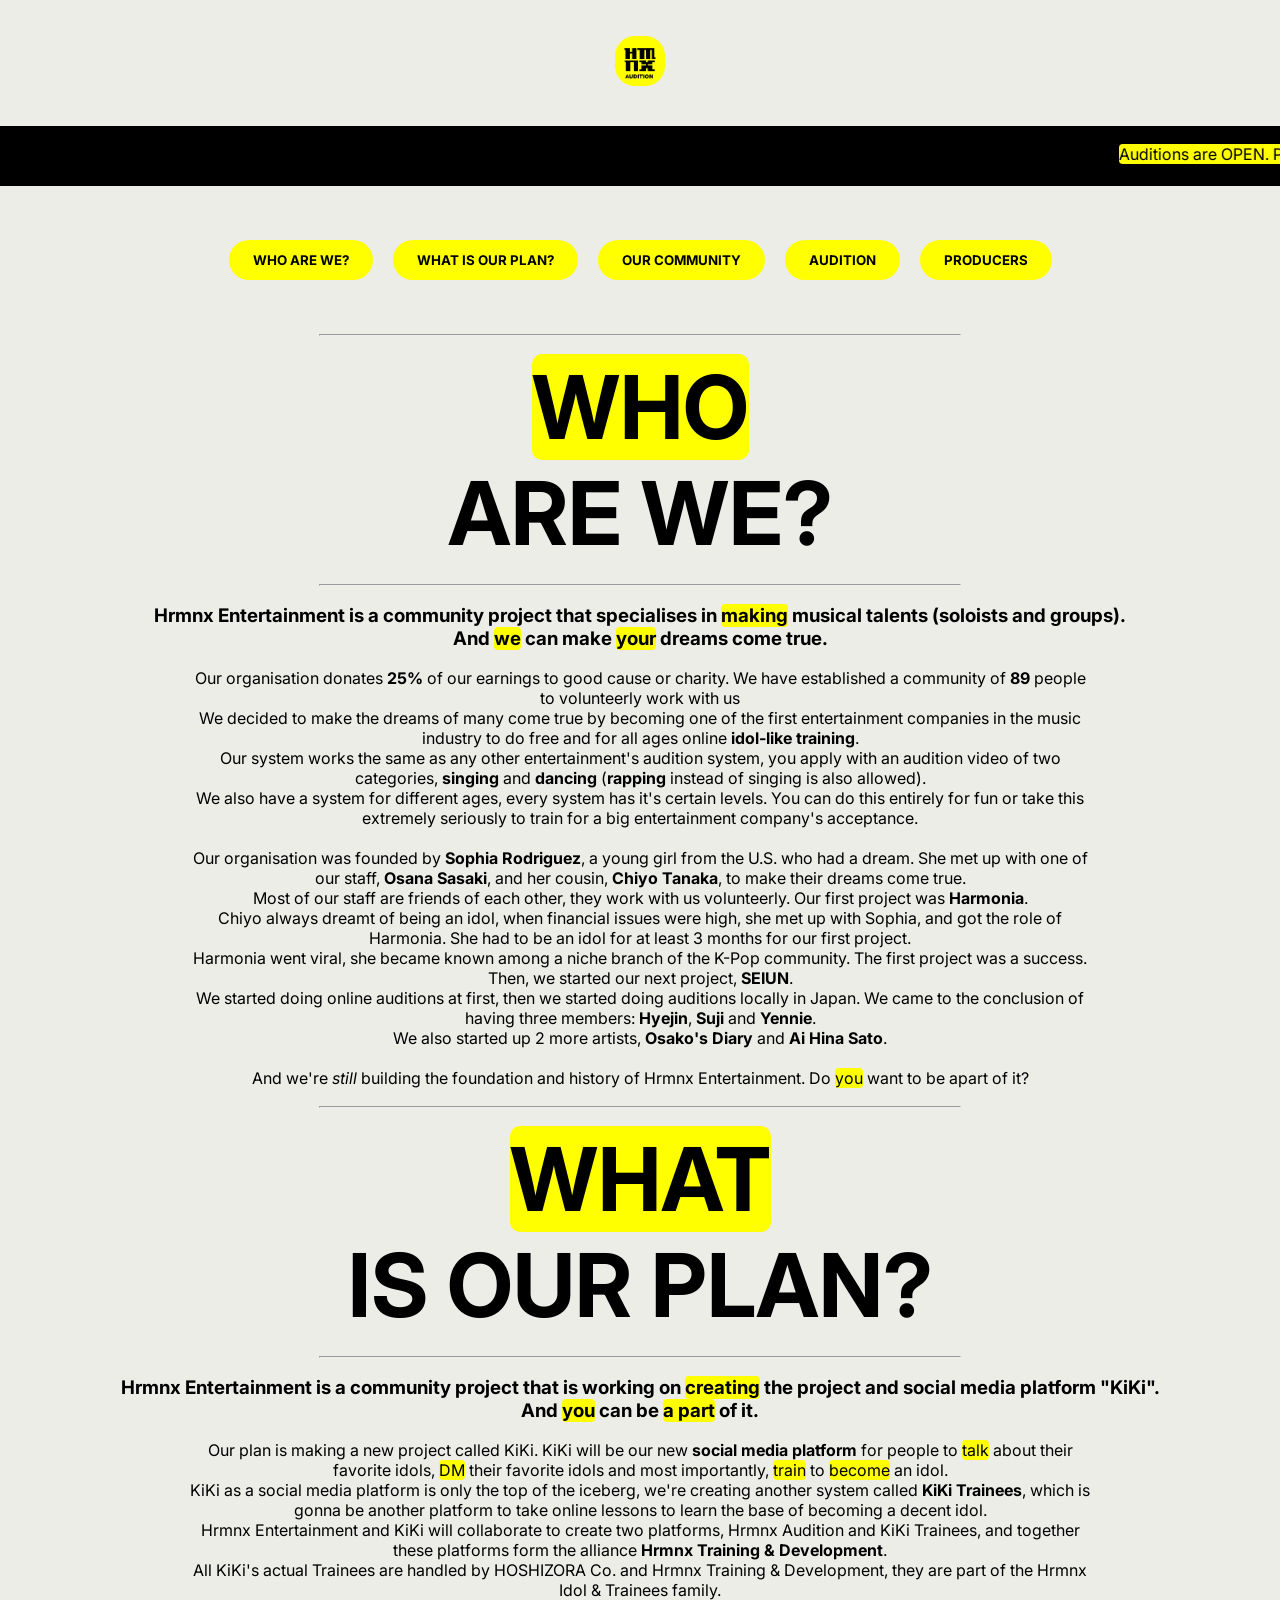
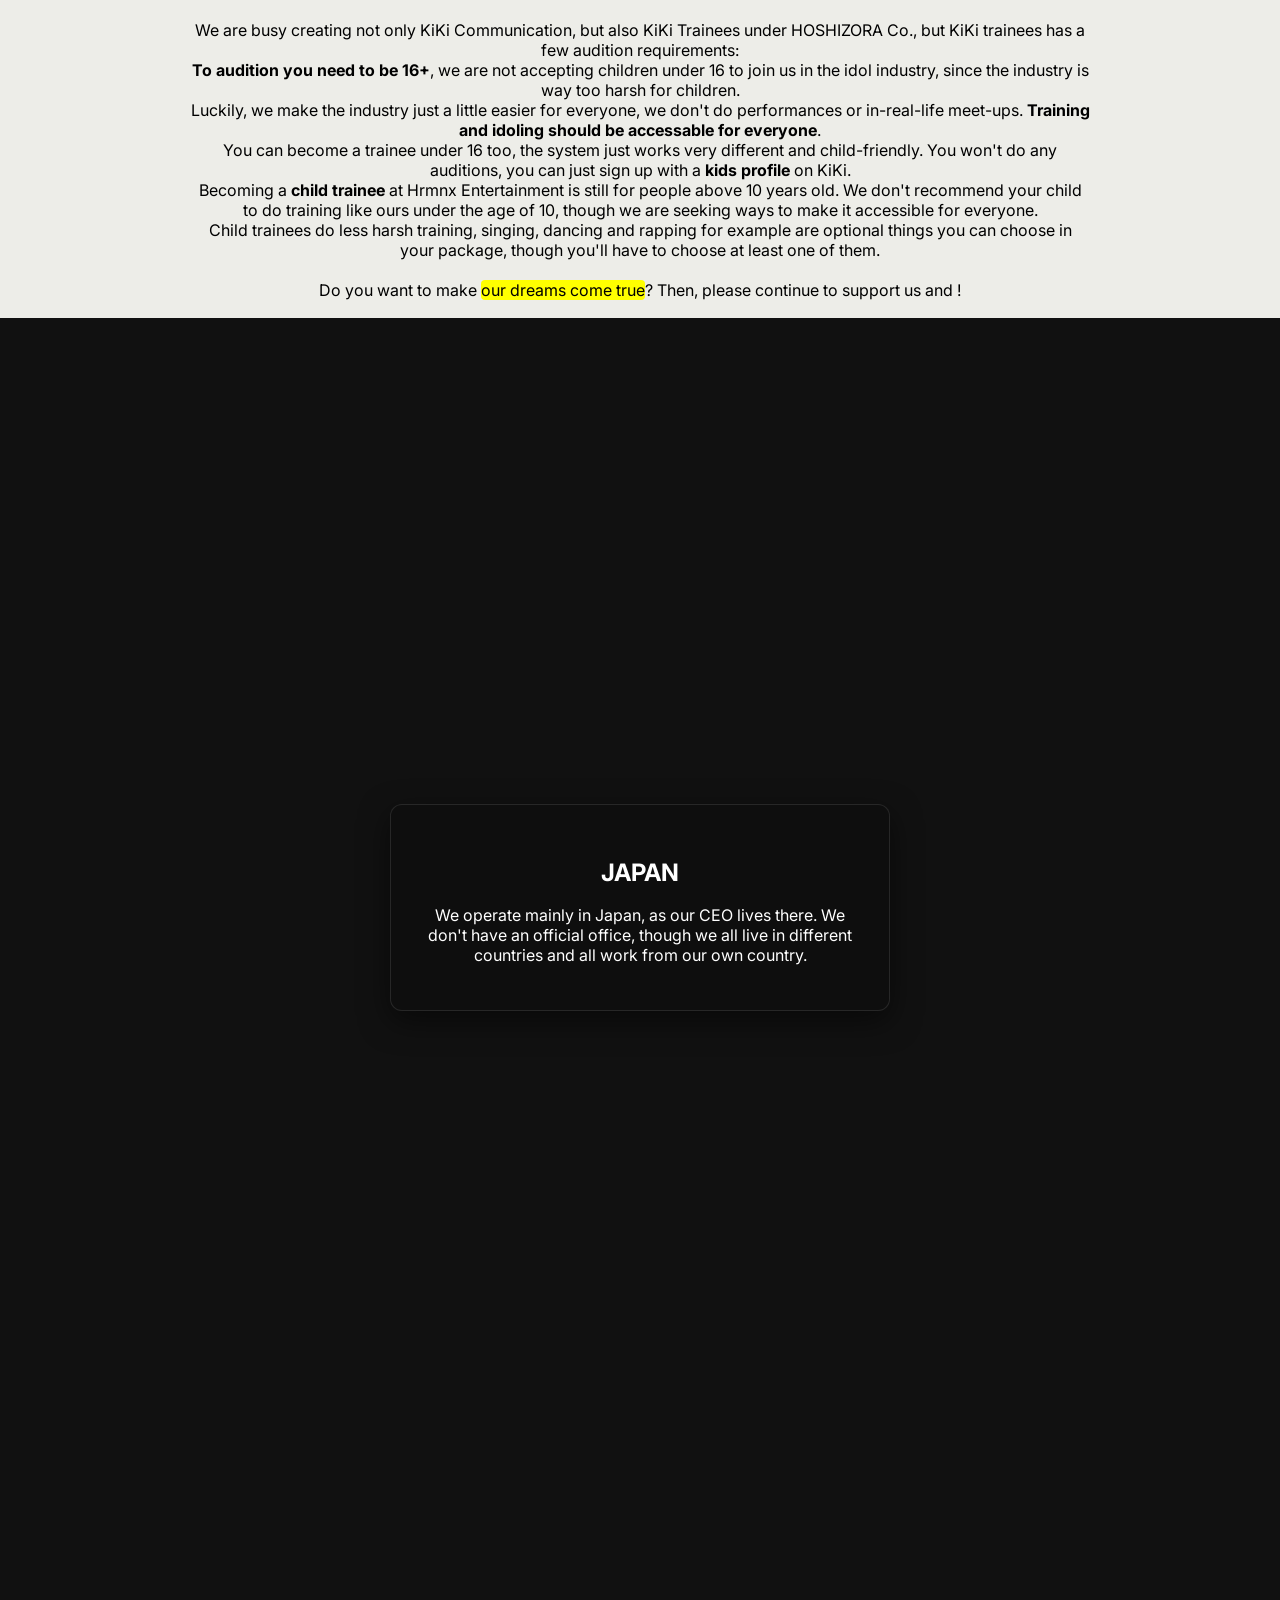
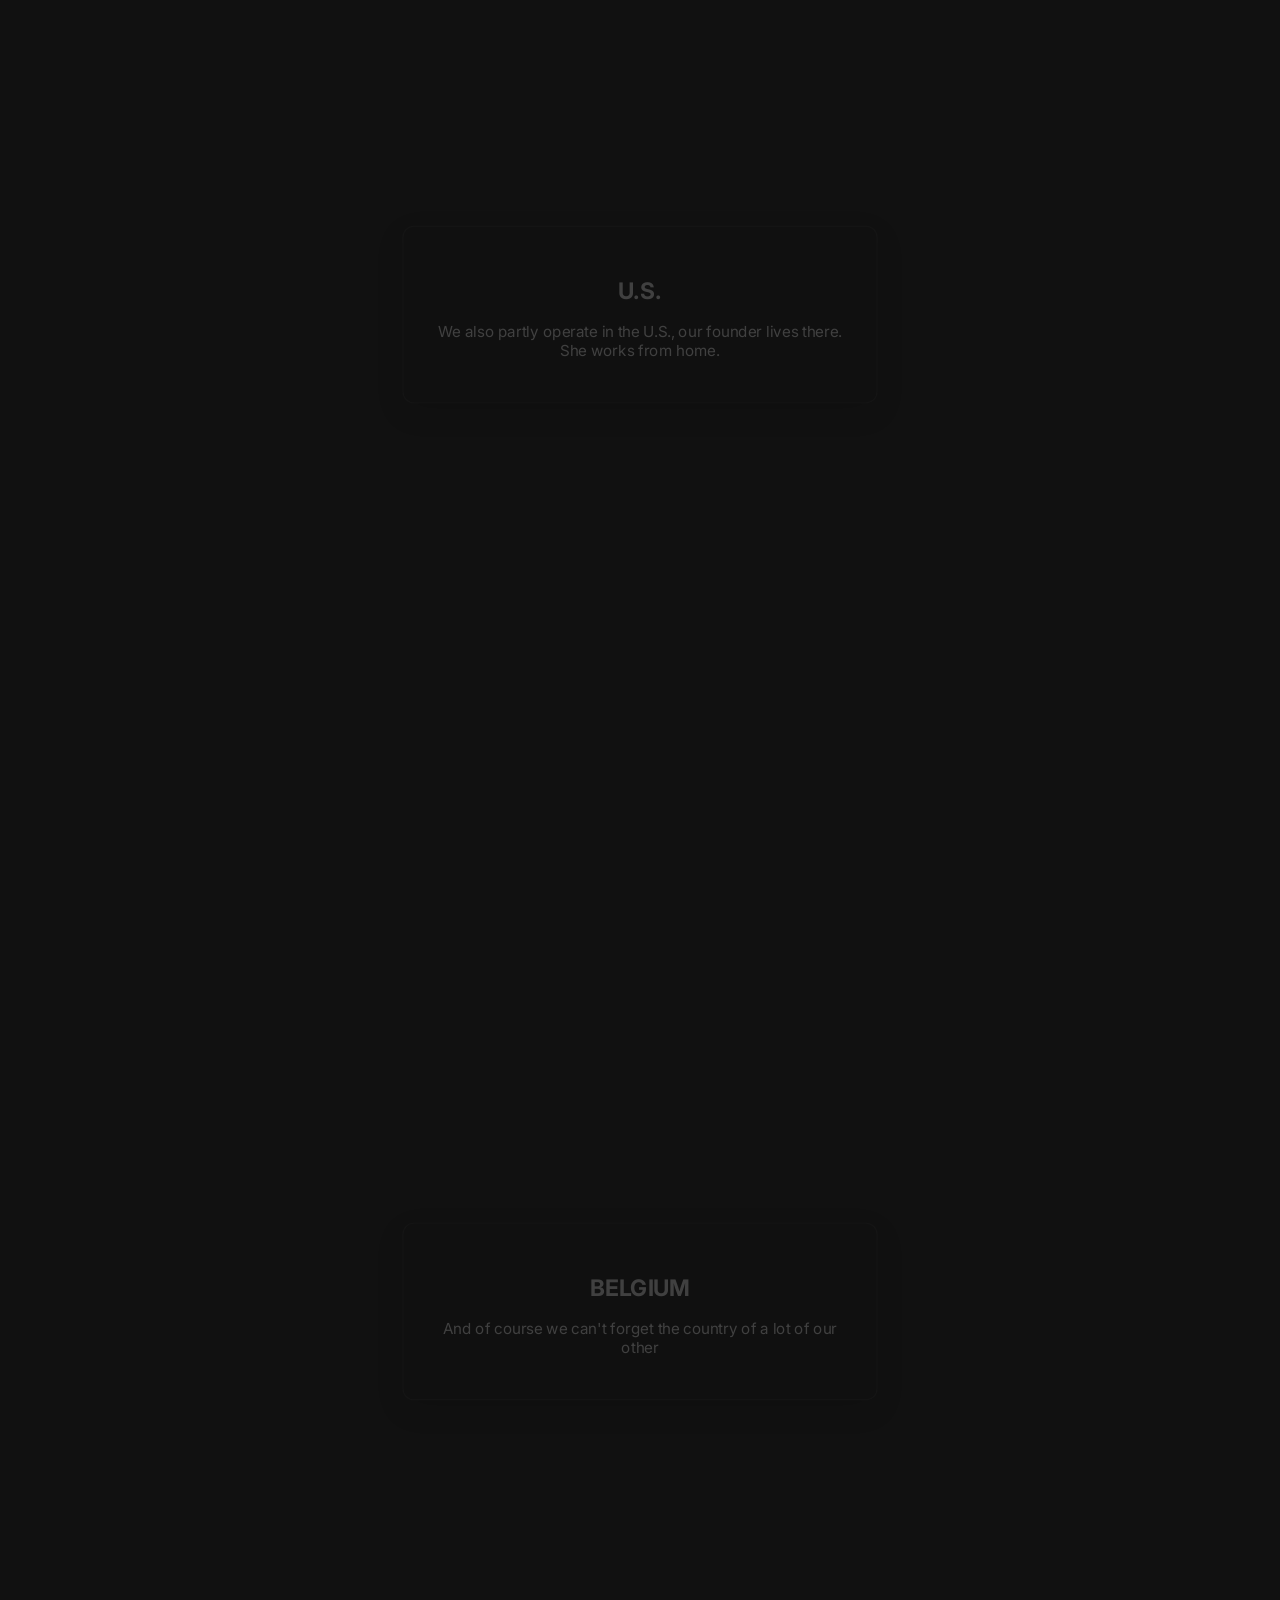
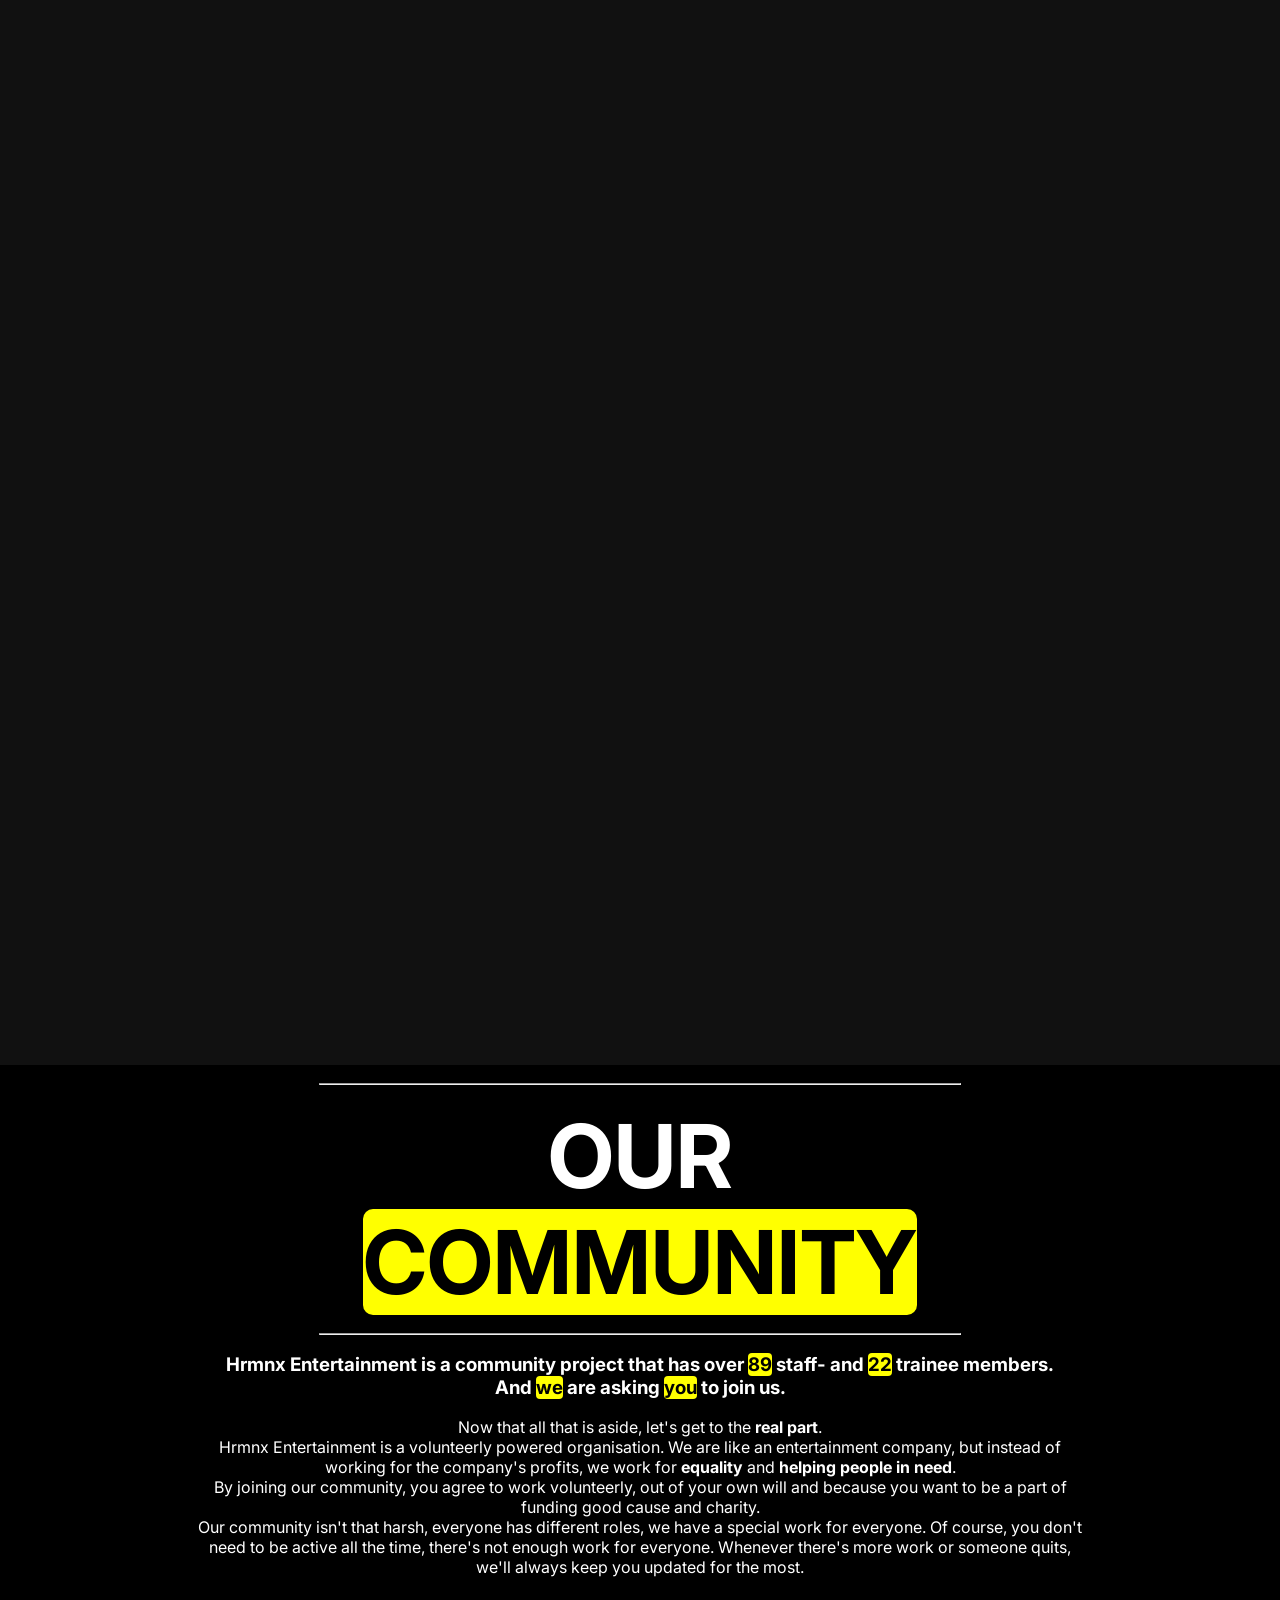
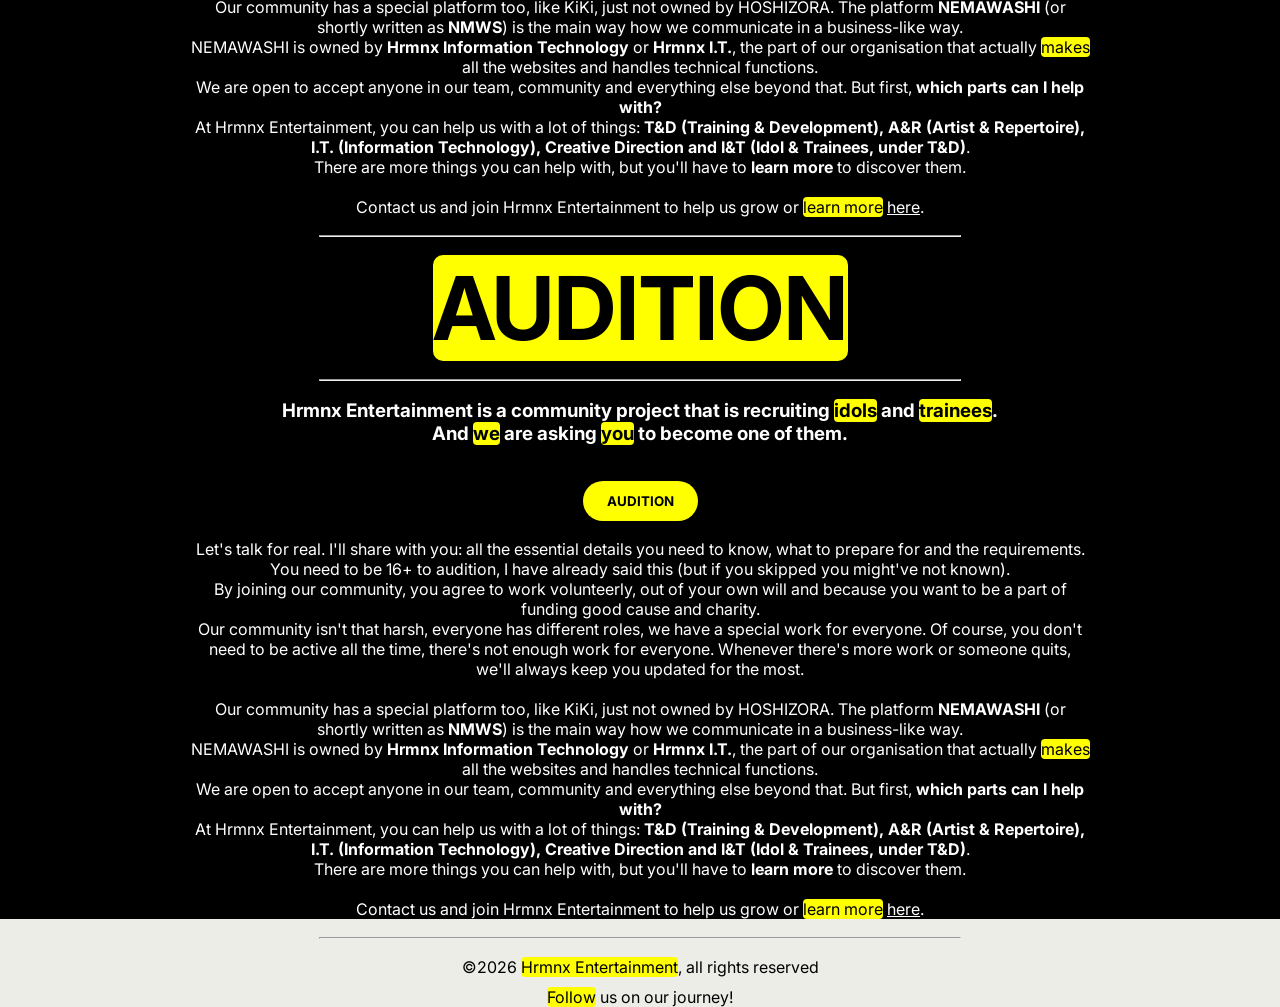
<file: index.html>
<!DOCTYPE html>
<html lang="en" style>
  <head>
    <meta charset="utf-8">
    <meta name="viewport" content="width=device-width, initial-scale=1">
    <title>Audition - Hrmnx Entertainment</title>
    <meta name="description" content="Audition at Hrmnx Entertainment and be the next superstar.">
    <meta property="og:title" content="Hrmnx Audition">
    <meta property="og:description" content="Audition at Hrmnx Entertainment, become the next superstar.">
    <meta property="og:site_name" content="Hrmnx Audition">
    <meta property="og:image" content="/images/public/main/ogimage.png">
    <meta name="twitter:card" content="summary_large_image">
    <meta name="twitter:title" content="Hrmnx Audition">
    <meta name="twitter:description" content="Audition at Hrmnx Entertainment, become the next superstar.">
    <meta name="twitter:image" content="/images/public/main/ogimage.png">
    <link rel="icon" href="https://yumeworldyamicode.github.io/Hrmnx-Audition/images/public/favicon/favicon_audition.ico">
    <link rel="preconnect" href="https://fonts.googleapis.com">
    <link rel="preconnect" href="https://fonts.gstatic.com" crossorigin>
    <link href="https://fonts.googleapis.com/css2?family=Inter:ital,opsz,wght@0,14..32,100..900;1,14..32,100..900&display=swap" rel="stylesheet">
    <link rel="stylesheet" href="https://cloudflare.com">
    <link rel="stylesheet" href="style.css">
    <link href="https://api.mapbox.com/mapbox-gl-js/v3.30.0/mapbox-gl.css" rel="stylesheet">
    <script src="https://api.mapbox.com/mapbox-gl-js/v3.30.0/mapbox-gl.js"></script>
    <style>
        html, body {
            margin: 0;
            padding: 0;
            height: 100%; 
        }

        body {
            background-color: #edede8;
            font-family: "Inter", sans-serif;
            
            align-items: center;  
            text-align: center;    
        }
    </style>
    <style>
      .profile-card {
            background: #1a1a1a;
            color: #ffffff;
            padding: 15px;
            border-radius: 10px;
            border: 1px solid rgba(255, 255, 255, 0.15);
            max-width: 220px;
            box-shadow: 0 8px 24px rgba(0, 0, 0, 0.6);
        }

        .profile-card h3 {
            margin: 0 0 6px 0;
            font-size: 16px;
            font-weight: 600;
            color: #FFFF00;
        }

        .profile-card p {
            margin: 0;
            font-size: 12px;
            line-height: 1.5;
            color: #cccccc;
        }
      
        .mapboxgl-popup-content {
            background: transparent !important; 
            box-shadow: none !important;
            padding: 0 !important;
        }

        .mapboxgl-popup-anchor-bottom .mapboxgl-popup-tip {
            border-top-color: #1a1a1a !important;
        }

.fade-in-wrapper {
    animation: markerFadeIn 0.6s cubic-bezier(0.25, 1, 0.5, 1) forwards;
}

@keyframes markerFadeIn {
    from {
        opacity: 0;
        transform: translateY(15px);
    }
    to {
        opacity: 1;
        transform: translateY(0);
    }
}

      #storytelling-section {
          position: relative; 
          width: 100%;
          background-color: #111;
      }
      
      #map-container {
          position: -webkit-sticky;
          position: sticky;
          top: 0;
          width: 100%;
          height: 100vh;
          z-index: 1;
      }

      #map {
          width: 100%;
          height: 100%;
      }
      
      #story {
          position: relative;
          z-index: 2;
          width: 100%;
          max-width: 500px;
          margin: -100vh auto 0 auto; 
          padding-top: 50vh;
          padding-bottom: 50vh;
          box-sizing: border-box;
      }
      
      .chapter {
          background: rgba(15, 15, 15, 0.85); 
          color: #ffffff; 
          padding: 35px 30px;
          margin-bottom: 90vh;
          border-radius: 12px;
          border: 1px solid rgba(255, 255, 255, 0.1);
          box-shadow: 0 10px 30px rgba(0, 0, 0, 0.5);
          opacity: 0.2;
          transform: scale(0.95);
          transition: opacity 0.5s ease, transform 0.5s ease;
      }

      .chapter.active {
          opacity: 1;
          transform: scale(1);
      }
    </style>
  </head>
  <body style data-hrmnx-app="audition" data-hrmnx-version="1.0.0">
    <header class="header_au">
      <div class="header_container_au">
        <div class="header_logo_au">
          <a href="/">
            <img alt="AUDITION" width="50" style="color:transparent" src="https://yumeworldyamicode.github.io/Hrmnx-Audition/images/public/main/logo_au.png">
          </a>
        </div>
        <div class="header_announcement_marquee">
          <marquee behavior="scroll" direction="left"><mark>Auditions are OPEN. Producer contest is CLOSED</mark> · We are using this domain temporarily until we finish our set-up and buy a new domain for this section of Hrmnx Entertainment seperately. &nbsp;&nbsp;·&nbsp;&nbsp;<mark>Auditions are OPEN. Producer contest is CLOSED</mark> · We are using this domain temporarily until we finish our set-up and buy a new domain for this section of Hrmnx Entertainment seperately. &nbsp;&nbsp;·&nbsp;&nbsp;<mark>Auditions are OPEN. Producer contest is CLOSED</mark> · We are using this domain temporarily until we finish our set-up and buy a new domain for this section of Hrmnx Entertainment seperately. &nbsp;&nbsp;·&nbsp;&nbsp;<mark>Auditions are OPEN. Producer contest is CLOSED</mark> · We are using this domain temporarily until we finish our set-up and buy a new domain for this section of Hrmnx Entertainment seperately.</marquee>
        </div>
        <nav class="header_nav_desktop_au">
          <ul class="header_nav_list">
            <li>
              <button class="nav_item_11" onclick="document.getElementById('who_section').scrollIntoView({ behavior: 'smooth' })">WHO ARE WE?</button>
            </li>
            <li>
              <button class="nav_item_12" onclick="document.getElementById('what_section').scrollIntoView({ behavior: 'smooth' })">WHAT IS OUR PLAN?</button>
            </li>
            <li>
              <button class="nav_item_13" onclick="document.getElementById('community_section').scrollIntoView({ behavior: 'smooth' })">OUR COMMUNITY</button>
            </li>
            <li>
              <button class="nav_item_14" onclick="document.getElementById('audition_section').scrollIntoView({ behavior: 'smooth' })">AUDITION</button>
            </li>
            <li>
              <button class="nav_item_11" onclick="document.getElementById('producers_section').scrollIntoView({ behavior: 'smooth' })">PRODUCERS</button>
            </li>
          </ul>
        </nav>
      </div> 
    </header>
    <hr>
    <div id="who_section" class="about_section">
      <h2 class="about_section_12">
        <mark>WHO</mark>
        <br>
        ARE WE?
      </h2>
      <hr>
      <h3 class="about_section_13">
        Hrmnx Entertainment is a community project that specialises in <mark>making</mark> musical talents (soloists and groups).
        <br>
        And <mark>we</mark> can make <mark>your</mark> dreams come true.
      </h3>
      <p class="narrow-text">Our organisation donates <b>25%</b> of our earnings to good cause or charity. We have established a community of <b>89</b> people to volunteerly work with us</p>
      <p class="narrow-text">We decided to make the dreams of many come true by becoming one of the first entertainment companies in the music industry to do free and for all ages online <b>idol-like training</b>.</p>
      <p class="narrow-text">Our system works the same as any other entertainment's audition system, you apply with an audition video of two categories, <b>singing</b> and <b>dancing</b> (<b>rapping</b> instead of singing is also allowed).</p>
      <p class="narrow-text">We also have a system for different ages, every system has it's certain levels. You can do this entirely for fun or take this extremely seriously to train for a big entertainment company's acceptance.</p>
      <br>
      <p class="narrow-text">Our organisation was founded by <b>Sophia Rodriguez</b>, a young girl from the U.S. who had a dream. She met up with one of our staff, <b>Osana Sasaki</b>, and her cousin, <b>Chiyo Tanaka</b>, to make their dreams come true.</p>
      <p class="narrow-text">Most of our staff are friends of each other, they work with us volunteerly. Our first project was <b>Harmonia</b>.</p>
      <p class="narrow-text">Chiyo always dreamt of being an idol, when financial issues were high, she met up with Sophia, and got the role of Harmonia. She had to be an idol for at least 3 months for our first project.</p>
      <p class="narrow-text">Harmonia went viral, she became known among a niche branch of the K-Pop community. The first project was a success. Then, we started our next project, <b>SEIUN</b>.</p>
      <p class="narrow-text">We started doing online auditions at first, then we started doing auditions locally in Japan. We came to the conclusion of having three members: <b>Hyejin</b>, <b>Suji</b> and <b>Yennie</b>.</p>
      <p class="narrow-text">We also started up 2 more artists, <b>Osako's Diary</b> and <b>Ai Hina Sato</b>.</p>
      <br>
      <p class="narrow-text">And we're <i>still</i> building the foundation and history of Hrmnx Entertainment. Do <mark>you</mark> want to be apart of it?</p>
    </div>
    <hr>
    <div id="what_section" class="about_section">
      <h2 class="about_section_12">
        <mark>WHAT</mark>
        <br>
        IS OUR PLAN?
      <hr>
      </h2>
      <h3 class="about_section_13">
        Hrmnx Entertainment is a community project that is working on <mark>creating</mark> the project and social media platform "KiKi".
        <br>
        And <mark>you</mark> can be <mark>a part</mark> of it.
      </h3>
      <p class="narrow-text">Our plan is making a new project called KiKi. KiKi will be our new <b>social media platform</b> for people to <mark>talk</mark> about their favorite idols, <mark>DM</mark> their favorite idols and most importantly, <mark>train</mark> to <mark>become</mark> an idol.</p>
      <p class="narrow-text">KiKi as a social media platform is only the top of the iceberg, we're creating another system called <b>KiKi Trainees</b>, which is gonna be another platform to take online lessons to learn the base of becoming a decent idol.</p>
      <p class="narrow-text">Hrmnx Entertainment and KiKi will collaborate to create two platforms, Hrmnx Audition and KiKi Trainees, and together these platforms form the alliance <b>Hrmnx Training & Development</b>.</p>
      <p class="narrow-text">All KiKi's actual Trainees are handled by HOSHIZORA Co. and Hrmnx Training & Development, they are part of the Hrmnx Idol & Trainees family.</p>
      <br>
      <p class="narrow-text">We are busy creating not only KiKi Communication, but also KiKi Trainees under HOSHIZORA Co., but KiKi trainees has a few audition requirements:</p>
      <p class="narrow-text"><b>To audition you need to be 16+</b>, we are not accepting children under 16 to join us in the idol industry, since the industry is way too harsh for children.</p>
      <p class="narrow-text">Luckily, we make the industry just a little easier for everyone, we don't do performances or in-real-life meet-ups. <b>Training and idoling should be accessable for everyone</b>.</p>
      <p class="narrow-text">You can become a trainee under 16 too, the system just works very different and child-friendly. You won't do any auditions, you can just sign up with a <b>kids profile</b> on KiKi.</p>
      <p class="narrow-text">Becoming a <b>child trainee</b> at Hrmnx Entertainment is still for people above 10 years old. We don't recommend your child to do training like ours under the age of 10, though we are seeking ways to make it accessible for everyone.</p>
      <p class="narrow-text">Child trainees do less harsh training, singing, dancing and rapping for example are optional things you can choose in your package, though you'll have to choose at least one of them.</p>
      <br>
      <p class="narrow-text">Do you want to make <mark>our dreams come true</mark>? Then, please continue to support us and <script type='text/javascript' src='https://storage.ko-fi.com/cdn/widget/Widget_2.js'></script><script type='text/javascript'>kofiwidget2.init('buy us a coffee', '#FFFF00', 'F3G527AHKH');kofiwidget2.draw();</script>!</p>
    </div>
    <div class="community_section">
    <div id="storytelling-section">
        <div id="map-container">
            <div id="map"></div>
        </div>
        <div id="story">
            <div id="chapter1" class="chapter active">
                <h2>JAPAN</h2>
                <p>We operate mainly in Japan, as our CEO lives there. We don't have an official office, though we all live in different countries and all work from our own country.</p>
            </div>
            <div id="chapter2" class="chapter">
                <h2>U.S.</h2>
                <p>We also partly operate in the U.S., our founder lives there. She works from home.</p>
            </div>
            <div id="chapter3" class="chapter">
                <h2>BELGIUM</h2>
                <p>And of course we can't forget the country of a lot of our other </p>
            </div>
        </div>
    </div>
    <script>
      window.onload = function() {
        mapboxgl.accessToken = 'pk.eyJ1Ijoib3NhbmFzYXNha2kiLCJhIjoiY211YjVrOTdpMDJzaTJ3c2htOG5weHowOSJ9.CDzCHH2h602i2mCLQNEBSw';

        const map = new mapboxgl.Map({
            container: 'map', 
            style: 'mapbox://styles/osanasasaki/cmub5qi4w00bf01qs6y7p09jl',
            center: [-74.0060, 40.7128], 
            zoom: 0,

            scrollZoom: false,
            dragPan: false,
            boxZoom: false,
            doubleClickZoom: true,
            dragRotate: false,
            touchZoomRotate: false
        });
      
    const chapters = {
        'chapter1': {
            center: [129.7152872, 33.1799965],
            zoom: 9, bearing: 0, pitch: 0,
            profiles: [
                { 
                    name: "Tanaka Chiyo", 
                    desc: "CEO of Hrmnx Entertainment",
                    coords: [129.7152872, 33.1799965]
                },
                { 
                    name: "Lee Hyejin", 
                    desc: "Member Hyejin of SEIUN",
                    coords: [129.8999115, 33.1328355]
                },
                { 
                    name: "Takagi Suzuha", 
                    desc: "Member Suji of SEIUN",
                    coords: [130.4017509, 33.5898988] 
                },
                { 
                    name: "Ishibashi Emi", 
                    desc: "Member Yennie of SEIUN",
                    coords: [129.8532263, 33.0745898] 
                },
                { 
                    name: "Kirishima Yumi Mei", 
                    desc: "CEO of Management Department",
                    coords: [129.6483486, 33.2175801] 
                },
                { 
                    name: "Sato Ai Hina", 
                    desc: "Notable producer and songwriter of Hrmnx Entertainment",
                    coords: [-73.9654, 40.7829] 
                }
            ]
        },
        'chapter2': {
            center: [39.7837304, -100.445882], 
            zoom: 4, bearing: 30, pitch: 50,
            profiles: [
                { 
                    name: "Sophia Rodriguez", 
                    desc: "Founder of Hrmnx Entertainment",
                    coords: [33.7690164, -118.191604] 
                },
                { 
                    name: "Cali Turner", 
                    desc: "CEO of Marketing Department",
                    coords: [33.952845, -84.5496054] 
                }
            ]
        },
        'chapter3': {
            center: [139.6917, 35.6895],
            zoom: 13, bearing: 90, pitch: 40,
            profiles: [
                { 
                    name: "Kenji Sato", 
                    desc: "Cyberpunk curator tracking midnight aesthetics.",
                    coords: [139.7016, 35.6909]
                },
                { 
                    name: "Yuki Tanaka", 
                    desc: "Vinyl record collector exploring Akihabara.",
                    coords: [139.7715, 35.6997]
                }
            ]
        }
    };

    let activeMarkers = [];
    let activeChapterName = 'chapter1';

    window.addEventListener('scroll', () => {
        const chapterNames = Object.keys(chapters);
        
        for (let i = 0; i < chapterNames.length; i++) {
            const chapterName = chapterNames[i];
            const element = document.getElementById(chapterName);
            if (!element) continue;
            
            const rect = element.getBoundingClientRect();

            if (rect.top >= -100 && rect.top < window.innerHeight * 0.6) {
                if (chapterName !== activeChapterName) {
                    activeChapterName = chapterName;
                    
                    document.querySelectorAll('.chapter').forEach(el => el.classList.remove('active'));
                    element.classList.add('active');
                    
                    const chapterData = chapters[chapterName];

                    map.flyTo({
                        center: [chapterData.center[0], chapterData.center[1]], 
                        zoom: chapterData.zoom,
                        bearing: chapterData.bearing,
                        pitch: chapterData.pitch,
                        duration: 2800,
                        essential: true 
                    });

                    activeMarkers.forEach(marker => marker.remove());
                    activeMarkers = [];

                    if (chapterData.profiles && chapterData.profiles.length > 0) {
                        chapterData.profiles.forEach(person => {
                            if (!person.coords) return; 

                            const markerElement = document.createElement('div');
                            markerElement.innerHTML = `
                                <div class="fade-in-wrapper">
                                    <div class="profile-card">
                                        <h3>${person.name}</h3>
                                        <p>${person.desc}</p>
                                    </div>
                                </div>
                            `;

                            const newMarker = new mapboxgl.Marker({
                                element: markerElement,
                                anchor: 'bottom'
                            })
                            .setLngLat([person.coords[0], person.coords[1]]) 
                            .addTo(map);

                            activeMarkers.push(newMarker);
                        });
                    }
                }
                break;
            }
        }
    });
        
          map.on('load', () => {
              map.resize();
          });
      };
    </script>
    <div id="community_section">
      <hr>
      <h2 class="about_section_12">
        OUR
        <br>
        <mark>COMMUNITY</mark>
      </h2>
      <hr>
      <h3 class="about_section_13">
        Hrmnx Entertainment is a community project that has over <mark>89</mark> staff- and <mark>22</mark> trainee members.
        <br>
        And <mark>we</mark> are asking <mark>you</mark> to join us.
      </h3>
      <p class="narrow-text">Now that all that is aside, let's get to the <b>real part</b>.</p>
      <p class="narrow-text">Hrmnx Entertainment is a volunteerly powered organisation. We are like an entertainment company, but instead of working for the company's profits, we work for <b>equality</b> and <b>helping people in need</b>.</p>
      <p class="narrow-text">By joining our community, you agree to work volunteerly, out of your own will and because you want to be a part of funding good cause and charity.</p>
      <p class="narrow-text">Our community isn't that harsh, everyone has different roles, we have a special work for everyone. Of course, you don't need to be active all the time, there's not enough work for everyone. Whenever there's more work or someone quits, we'll always keep you updated for the most.</p>
      <br>
      <p class="narrow-text">Our community has a special platform too, like KiKi, just not owned by HOSHIZORA. The platform <b>NEMAWASHI</b> (or shortly written as <b>NMWS</b>) is the main way how we communicate in a business-like way.</p>
      <p class="narrow-text">NEMAWASHI is owned by <b>Hrmnx Information Technology</b> or <b>Hrmnx I.T.</b>, the part of our organisation that actually <mark>makes</mark> all the websites and handles technical functions.</p>
      <p class="narrow-text">We are open to accept anyone in our team, community and everything else beyond that. But first, <b>which parts can I help with?</b></p>
      <p class="narrow-text">At Hrmnx Entertainment, you can help us with a lot of things: <b>T&D (Training & Development), A&R (Artist & Repertoire), I.T. (Information Technology), Creative Direction and I&T (Idol & Trainees, under T&D)</b>.</p>
      <p class="narrow-text">There are more things you can help with, but you'll have to <b>learn more</b> to discover them.</p>
      <br>
      <p class="narrow-text">Contact us and join Hrmnx Entertainment to help us grow or <mark>learn more</mark> <a href="https://yumeworldyamicode.github.io/Hrmnx-Audition/docs/community" style="color: #ffffff">here</a>.</p>
    </div>
    <div id="audition_section">
      <hr>
      <h2 class="about_section_12">
        <mark>AUDITION</mark>
      </h2>
      <hr>
      <h3 class="about_section_13">
        Hrmnx Entertainment is a community project that is recruiting <mark>idols</mark> and <mark>trainees</mark>.
        <br>
        And <mark>we</mark> are asking <mark>you</mark> to become one of them.
      </h3>
      <button class="nav_item_11" onclick="window.location.href='audition.html';">AUDITION</button>
      <p class="narrow-text">Let's talk for real. I'll share with you: all the essential details you need to know, what to prepare for and the requirements.</p>
      <p class="narrow-text">You need to be 16+ to audition, I have already said this (but if you skipped you might've not known).</p>
      <p class="narrow-text">By joining our community, you agree to work volunteerly, out of your own will and because you want to be a part of funding good cause and charity.</p>
      <p class="narrow-text">Our community isn't that harsh, everyone has different roles, we have a special work for everyone. Of course, you don't need to be active all the time, there's not enough work for everyone. Whenever there's more work or someone quits, we'll always keep you updated for the most.</p>
      <br>
      <p class="narrow-text">Our community has a special platform too, like KiKi, just not owned by HOSHIZORA. The platform <b>NEMAWASHI</b> (or shortly written as <b>NMWS</b>) is the main way how we communicate in a business-like way.</p>
      <p class="narrow-text">NEMAWASHI is owned by <b>Hrmnx Information Technology</b> or <b>Hrmnx I.T.</b>, the part of our organisation that actually <mark>makes</mark> all the websites and handles technical functions.</p>
      <p class="narrow-text">We are open to accept anyone in our team, community and everything else beyond that. But first, <b>which parts can I help with?</b></p>
      <p class="narrow-text">At Hrmnx Entertainment, you can help us with a lot of things: <b>T&D (Training & Development), A&R (Artist & Repertoire), I.T. (Information Technology), Creative Direction and I&T (Idol & Trainees, under T&D)</b>.</p>
      <p class="narrow-text">There are more things you can help with, but you'll have to <b>learn more</b> to discover them.</p>
      <br>
      <p class="narrow-text">Contact us and join Hrmnx Entertainment to help us grow or <mark>learn more</mark> <a href="https://yumeworldyamicode.github.io/Hrmnx-Audition/docs/community" style="color: #ffffff">here</a>.</p>
    </div>
    </div>
    <hr>
    <footer>
      <p>©2026 <mark>Hrmnx Entertainment</mark>, all rights reserved</p>
      <p><mark>Follow</mark> us on our journey!</p>
      <div class="social_icons">
          <a href="https://instagram.com/officialhrmnx" target="_blank" rel="noopener noreferrer" aria-label="Instagram">
              <i class="fab fa-instagram"></i>
          </a>
          <a href="https://tiktok.com/@officialhrmnx" target="_blank" rel="noopener noreferrer" aria-label="TikTok">
              <i class="fab fa-tiktok"></i>
          </a>
          <a href="https://youtube.com/@harmoniajp" target="_blank" rel="noopener noreferrer" aria-label="YouTube">
              <i class="fab fa-youtube"></i>
          </a>
      </div>
    </footer>
  <script src="https://nemawashi.hrmnx.site/js/hrmnx-app-shell.js?v=20261118-1"></script>
</body>
</html>
</file>
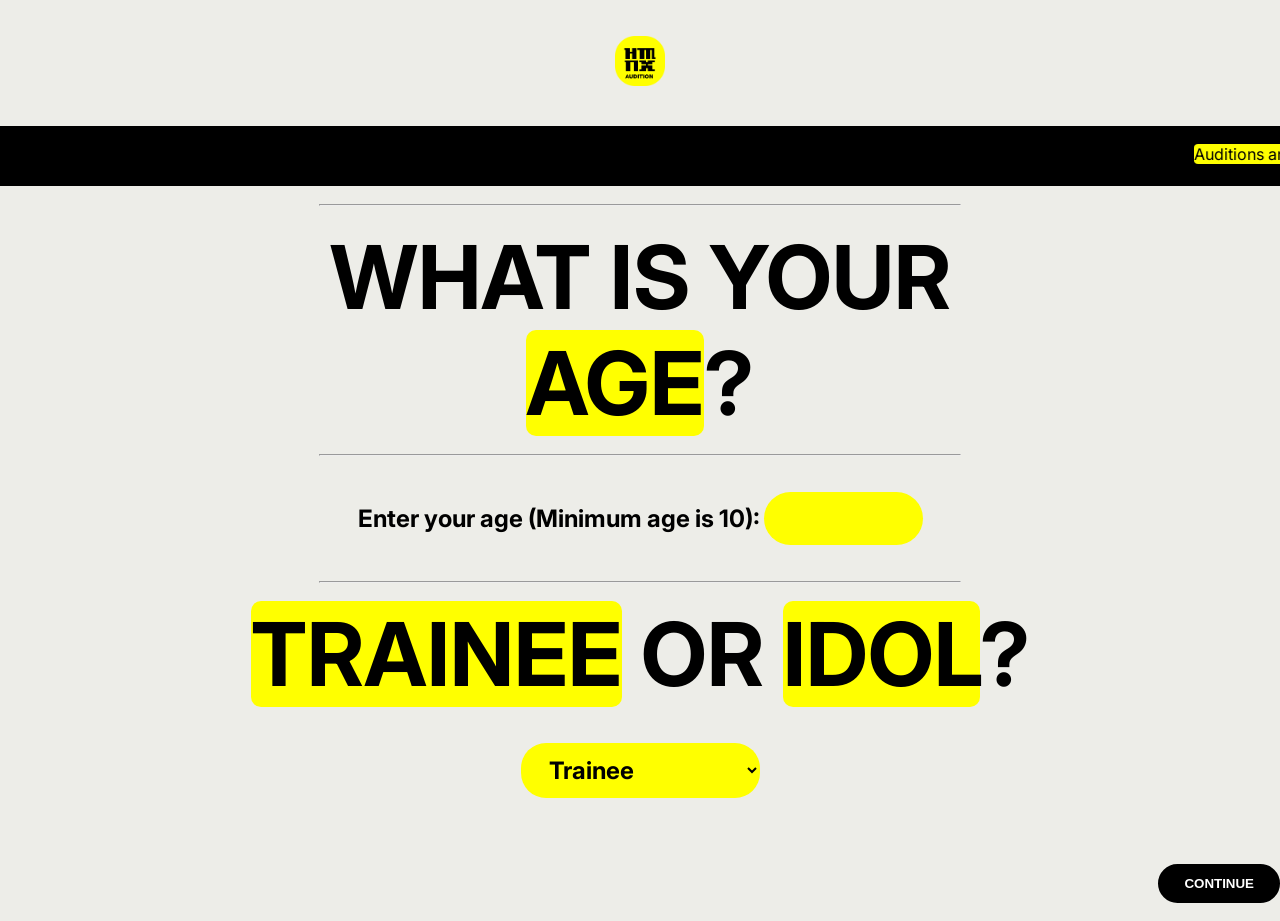
<file: audition.html>
<!DOCTYPE html>
<html lang="en" style>
  <head>
    <meta charset="utf-8">
    <meta name="viewport" content="width=device-width, initial-scale=1">
    <title>Audition Form - Hrmnx Entertainment</title>
    <meta name="description" content="Audition at Hrmnx Entertainment and be the next superstar.">
    <meta property="og:title" content="Hrmnx Audition">
    <meta property="og:description" content="Audition at Hrmnx Entertainment, become the next superstar.">
    <meta property="og:site_name" content="Hrmnx Audition">
    <meta property="og:image" content="/images/public/main/ogimage.png">
    <meta name="twitter:card" content="summary_large_image">
    <meta name="twitter:title" content="Hrmnx Audition">
    <meta name="twitter:description" content="Audition at Hrmnx Entertainment, become the next superstar.">
    <meta name="twitter:image" content="/images/public/main/ogimage.png">
    <link rel="icon" href="https://yumeworldyamicode.github.io/Hrmnx-Audition/images/public/favicon/favicon_audition.ico">
    <link rel="preconnect" href="https://fonts.googleapis.com">
    <link rel="preconnect" href="https://fonts.gstatic.com" crossorigin>
    <link href="https://fonts.googleapis.com/css2?family=Inter:ital,opsz,wght@0,14..32,100..900;1,14..32,100..900&display=swap" rel="stylesheet">
    <link rel="stylesheet" href="https://cloudflare.com">
    <link rel="stylesheet" href="style.css">
    <style>
        html, body {
            margin: 0;
            padding: 0;
            height: 100%; 
        }

        body {
            background-color: #edede8;
            font-family: "Inter", sans-serif;
            
            align-items: center;  
            text-align: center;    
        }
    </style>
  </head>
  <body style data-hrmnx-app="audition" data-hrmnx-version="1.0.0">
    <header class="header_au">
      <div class="header_container_au">
        <div class="header_logo_au">
          <a href="/">
            <img alt="AUDITION" width="50" style="color:transparent" src="https://yumeworldyamicode.github.io/Hrmnx-Audition/images/public/main/logo_au.png">
          </a>
        </div>
        <div class="header_announcement_marquee">
          <marquee behavior="scroll" direction="left"><mark>Auditions are OPEN. Producer contest is CLOSED</mark> · We are using this domain temporarily until we finish our set-up and buy a new domain for this section of Hrmnx Entertainment seperately. &nbsp;&nbsp;·&nbsp;&nbsp;<mark>Auditions are OPEN. Producer contest is CLOSED</mark> · We are using this domain temporarily until we finish our set-up and buy a new domain for this section of Hrmnx Entertainment seperately. &nbsp;&nbsp;·&nbsp;&nbsp;<mark>Auditions are OPEN. Producer contest is CLOSED</mark> · We are using this domain temporarily until we finish our set-up and buy a new domain for this section of Hrmnx Entertainment seperately. &nbsp;&nbsp;·&nbsp;&nbsp;<mark>Auditions are OPEN. Producer contest is CLOSED</mark> · We are using this domain temporarily until we finish our set-up and buy a new domain for this section of Hrmnx Entertainment seperately.</marquee>
        </div>
        <hr>
      </div>
    </header>
<div class="au_form">
  <form id="auditionApplicationForm">
    <div id="step-1" class="form-step active-step">
      <div class="form_question_1">
        <h2 class="about_section_12">WHAT IS YOUR <br><mark>AGE</mark>?</h2>
        <hr>
        <div class="form_age_pick">
          <label for="age">Enter your age (Minimum age is 10):</label>
          <input type="number" id="age" name="age" min="10" max="50" required>
        </div>
        <div id="question-group-10-15" style="display: none; margin-top: 15px;">
          <label for="q-younger">Which <mark>idol activities</mark> will you focus on?</label>
          <select multiple id="q-younger" name="q_younger">
            <option value="dancing">Dancing</option>
            <option value="singing">Singing</option>
            <option value="rapping">Rapping</option>
          </select>
        </div>
        <div id="question-group-16-plus" style="display: none; margin-top: 15px;">
          <label for="q-older">Choose your audition type:</label>
          <select id="q-older" name="q_older">
            <option value="singing">Singing</option>
            <option value="rapping">Rapping</option>
          </select>
        </div>
      </div>
      <hr>
      <div class="form_question_1">
        <h2 class="about_section_12"><mark>TRAINEE</mark> OR <mark>IDOL</mark>?</h2>
        <select id="toi" name="toi" required>
          <option value="trainee">Trainee</option>
          <option value="idol">Idol</option>
          <option value="temp">Temporary Idol</option>
        </select>
      </div>
      <div style="margin-top: 30px; text-align: right;">
        <button type="button" class="form-btn" onclick="processAgeBranching()">Continue</button>
      </div>
    </div>
    <div id="step-child-account" class="form-step" style="display: none;">
      <div class="form_question_1">
        <h2 class="about_section_12">CHILD <br><mark>ACCOUNT</mark></h2>
        <hr>
        <div style="margin-top: 15px;">
          <label for="applicant_email_child">Your Email Address:</label><br>
          <input type="email" id="applicant_email_child" name="email_child">
        </div>
        <div style="margin-top: 15px;">
          <label for="child_password">Create a Child Profile Password/PIN:</label><br>
          <input type="password" id="child_password" name="child_password" placeholder="Min 6 characters">
        </div>
        <div style="margin-top: 15px;">
          <label for="parent_email">Parent or Guardian's Email:</label><br>
          <input type="email" id="parent_email" name="parent_email">
        </div>
      </div>
      <div style="margin-top: 30px; text-align: right;">
        <button type="submit" class="form-btn">Send your application</button>
      </div>
    </div>
    <div id="step-audition-videos" class="form-step" style="display: none;">
      <div class="form_question_1">
        <h2 class="about_section_12">AUDITION <br><mark>VIDEOS</mark></h2>
        <hr>
        <div style="margin-top: 15px;">
          <label for="applicant_email_adult">Your Email Address:</label><br>
          <input type="email" id="applicant_email_adult" name="email_adult">
        </div>
        <div style="margin-top: 15px;">
          <label for="video_1">Audition Video 1 Link:</label><br>
          <input type="url" id="video_1" name="video_1">
        </div>
        <div style="margin-top: 15px;">
          <label for="video_2">Audition Video 2 Link:</label><br>
          <input type="url" id="video_2" name="video_2">
        </div>
      </div>
      <div style="margin-top: 30px; text-align: right;">
        <button type="submit" class="form-btn">Send your application</button>
      </div>
    </div>
  </form>
</div>
<style>
  .tooltip-container { position: relative; cursor: help; display: inline-block; }
  .tooltip-container .tooltip-text {
    visibility: hidden; opacity: 0; transition: opacity 0.3s ease;
    position: absolute; bottom: 125%; left: 50%; transform: translateX(-50%);
    background-color: #333; color: #fff; text-align: center;
    padding: 6px 10px; border-radius: 4px; font-size: 14px; white-space: nowrap; z-index: 1;
  }
  .tooltip-container:hover .tooltip-text { visibility: visible; opacity: 1; }
  
  .form-btn {
    background-color: #000; color: #fff; border: 2px solid #000; border-radius: 9999px;
    padding: 10px 24px; font-weight: bold; cursor: pointer; text-transform: uppercase;
  }
  .form-btn:hover { background-color: #fff; color: #000; }
</style>
<script>
  // UI Branching Triggers
  const ageInput = document.getElementById('age');
  const groupYounger = document.getElementById('question-group-10-15');
  const groupOlder = document.getElementById('question-group-16-plus');

  ageInput.addEventListener('input', function() {
    const age = parseInt(this.value, 10);
    groupYounger.style.display = age >= 10 && age <= 15 ? 'block' : 'none';
    groupOlder.style.display = age >= 16 ? 'block' : 'none';
  });

  function processAgeBranching() {
    const age = parseInt(ageInput.value, 10);
    if (!age || age < 10) { alert("Please enter a valid age."); return; }
    
    document.getElementById('step-1').style.display = 'none';
    if (age >= 10 && age <= 15) {
      document.getElementById('step-child-account').style.display = 'block';
    } else {
      document.getElementById('step-audition-videos').style.display = 'block';
    }
  }

  // Handle Submission to backend Function
  document.getElementById('auditionApplicationForm').addEventListener('submit', async function(e) {
    e.preventDefault();
    const formData = new FormData(this);
    let payload = {};

    for (let [key, value] of formData.entries()) { if(value) payload[key] = value; }
    
    // Normalize email field based on step taken
    payload.applicant_email = payload.email_child || payload.email_adult;
    payload.is_child = parseInt(payload.age, 10) < 16;

    // Send to Supabase Edge Function to process DB entry and email delivery safely
    try {
      const response = await fetch('https://supabase.co', {
        method: 'POST',
        headers: { 'Content-Type': 'application/json' },
        body: JSON.stringify(payload)
      });
      if(response.ok) alert("Application sent successfully!");
    } catch (err) {
      console.error(err);
    }
  });
</script>
  <script src="https://nemawashi.hrmnx.site/js/hrmnx-app-shell.js?v=20261118-1"></script>
</body>
</html>
</file>
<file: style.css>
* {
    margin-top: 18px;
    margin-bottom: 18px;
}

mark {
    border-radius: 4px;
}

h2 mark {
    border-radius: 10px;
}

.element-class {
    scrollbar-width: none;   
    -ms-overflow-style: none;     
}

.element-class::-webkit-scrollbar {
    display: none;            
}

.about_section_12 {
  font-size: 5.5rem; 
}

hr {
  width: 50%;
}

p {
  margin-top: 0; 
  margin-bottom: 10px; 
}

.narrow-text {
  max-width: 900px; 
  width: 75%;   
  margin: 0 auto;
}

.header_nav_desktop_au ul {
  display: flex;
  flex-direction: row;
  justify-content: center;
  list-style-type: none;
  padding: 0;
  margin: 0;
  gap: 20px;
}

.nav_item_11 {
  background-color: #FFFF00; 
  font-weight: bold;
  font-family: "Inter", sans-serif;
  color: #000000;
  border-radius: 9999px;
  border: none;
  padding: 12px 24px;
  cursor: pointer;
}

.nav_item_12 {
  background-color: #FFFF00; 
  font-weight: bold;
  font-family: "Inter", sans-serif;
  color: #000000;
  border-radius: 9999px;
  border: none;
  padding: 12px 24px;
  cursor: pointer;
}

.nav_item_13 {
  background-color: #FFFF00; 
  font-weight: bold;
  font-family: "Inter", sans-serif;
  color: #000000;
  border-radius: 9999px;
  border: none;
  padding: 12px 24px;
  cursor: pointer;
}

.nav_item_14 {
  background-color: #FFFF00; 
  font-weight: bold;
  font-family: "Inter", sans-serif;
  color: #000000;
  border-radius: 9999px;
  border: none;
  padding: 12px 24px;
  cursor: pointer;
}

.audition_section {
  background-color: #000000;
  color: #ffffff;
}

.producers_section {
  background-color: #000000;
  color: #ffffff;
}

.community_section {
  background-color: #000000;
  color: #ffffff;
}

.header_announcement_marquee {
  background-color: #000000;
  color: #ffffff;
}

.social-icons {
  display: flex;
  justify-content: center;
  gap: 20px;
}

.social-icons a {
  color: #ffffff;
  font-size: 24px; 
  width: 44px;   
  height: 44px;
  display: flex;
  align-items: center;
  justify-content: center;
  border-radius: 50%;
  background-color: #333333;
  transition: all 0.3s ease;
  text-decoration: none;
}

.social-icons a:hover {
  transform: translateY(-3px);
}

.social-icons a[aria-label="Instagram"]:hover {
  background: linear-gradient(45deg, #f09433 0%, #e6683c 25%, #dc2743 50%, #cc2366 75%, #bc1888 100%);
}

.social-icons a[aria-label="TikTok"]:hover {
  background-color: #010101;
  box-shadow: 2px 2px 0px #fe2c55, -2px -2px 0px #25f4ee;
}

.social-icons a[aria-label="YouTube"]:hover {
  background-color: #ff0000;
}

label {
  font-size: 1.5rem;
  font-weight: bold;
}

input {
  background-color: #FFFF00; 
  font-weight: bold;
  font-family: "Inter", sans-serif;
  color: #000000;
  border-radius: 9999px;
  border: none;
  padding: 12px 24px;
  cursor: pointer;
  font-size: 1.5rem;
}

select {
  background-color: #FFFF00; 
  font-weight: bold;
  font-family: "Inter", sans-serif;
  color: #000000;
  border-radius: 25px;
  border: none;
  padding: 12px 24px;
  cursor: pointer;
  font-size: 1.5rem;
}

option {
  font-weight: bold;
  font-family: "Inter", sans-serif;
}
</file>
